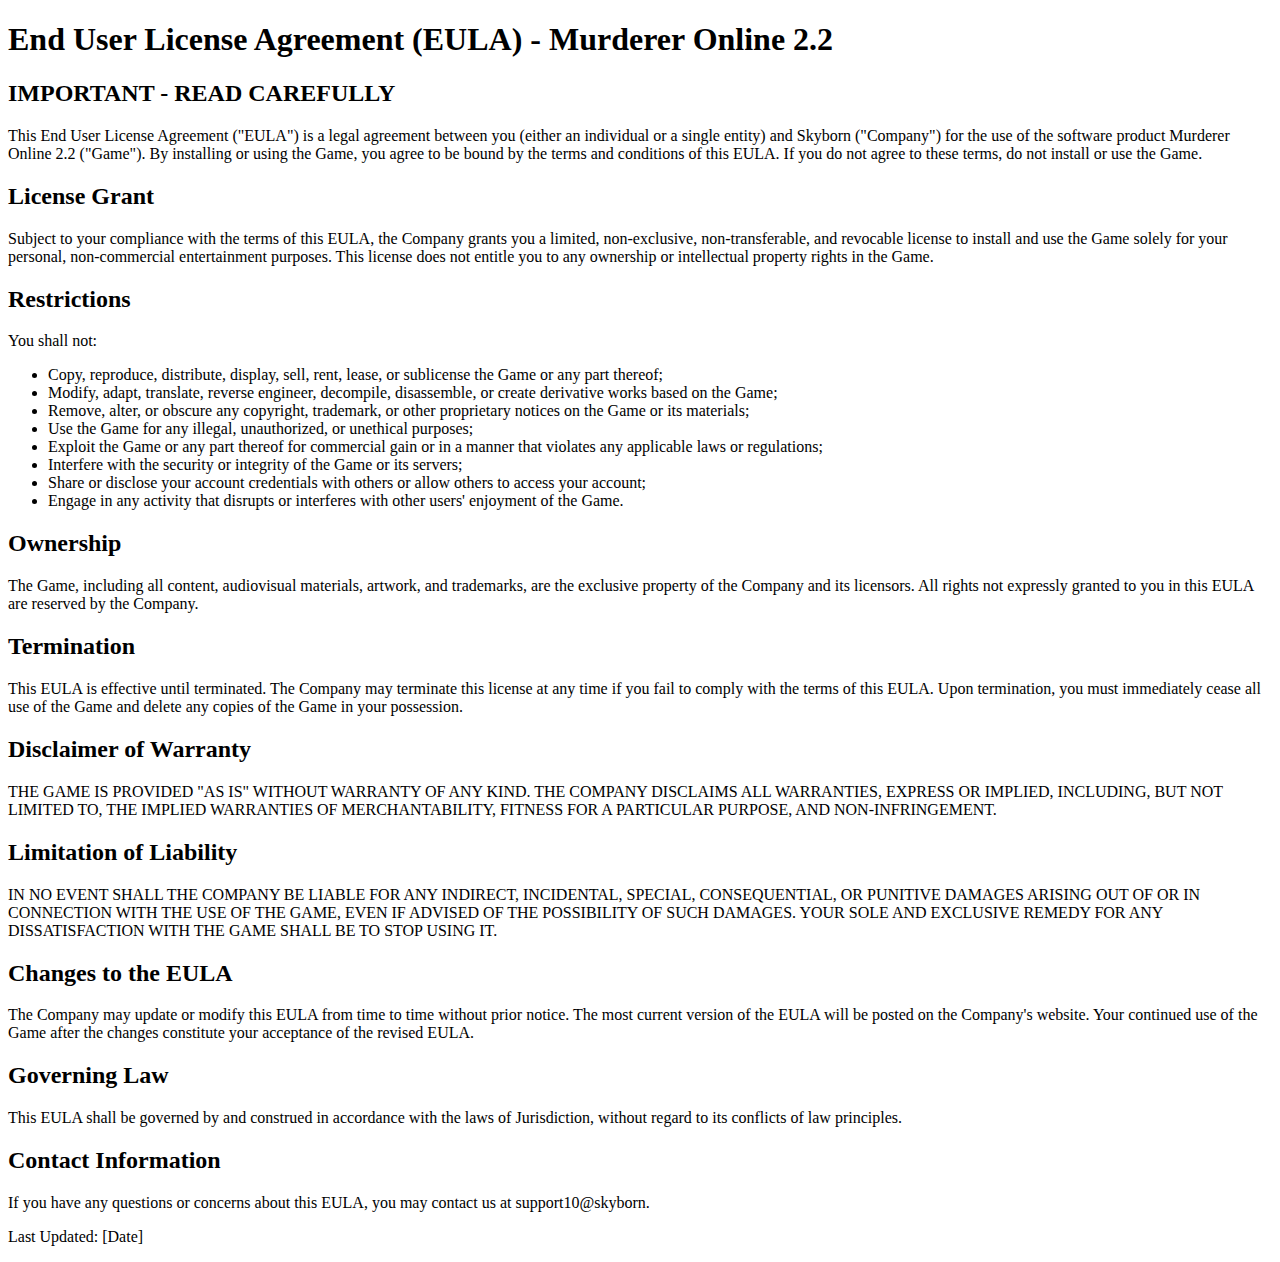
<file: eula.html>
<!DOCTYPE html>
<html lang="en">
<head>
	<meta http-equiv="Content-Type" content="text/html; charset=UTF-8"/>
  <meta name="viewport" content="width=device-width, initial-scale=1.0">
  <title>End User License Agreement (EULA) - Murderer Online 2.2</title>
	<link rel="canonical" href="https://murderer.online/eula.html" />
</head>
<body>
  <h1>End User License Agreement (EULA) - Murderer Online 2.2</h1>
  <h2>IMPORTANT - READ CAREFULLY</h2>
  <p>This End User License Agreement ("EULA") is a legal agreement between you (either an individual or a single entity) and Skyborn ("Company") for the use of the software product Murderer Online 2.2 ("Game"). By installing or using the Game, you agree to be bound by the terms and conditions of this EULA. If you do not agree to these terms, do not install or use the Game.</p>
  <h2>License Grant</h2>
  <p>Subject to your compliance with the terms of this EULA, the Company grants you a limited, non-exclusive, non-transferable, and revocable license to install and use the Game solely for your personal, non-commercial entertainment purposes. This license does not entitle you to any ownership or intellectual property rights in the Game.</p>
  <h2>Restrictions</h2>
  <p>You shall not:</p>
  <ul>
    <li>Copy, reproduce, distribute, display, sell, rent, lease, or sublicense the Game or any part thereof;</li>
    <li>Modify, adapt, translate, reverse engineer, decompile, disassemble, or create derivative works based on the Game;</li>
    <li>Remove, alter, or obscure any copyright, trademark, or other proprietary notices on the Game or its materials;</li>
    <li>Use the Game for any illegal, unauthorized, or unethical purposes;</li>
    <li>Exploit the Game or any part thereof for commercial gain or in a manner that violates any applicable laws or regulations;</li>
    <li>Interfere with the security or integrity of the Game or its servers;</li>
    <li>Share or disclose your account credentials with others or allow others to access your account;</li>
    <li>Engage in any activity that disrupts or interferes with other users' enjoyment of the Game.</li>
  </ul>
  <h2>Ownership</h2>
  <p>The Game, including all content, audiovisual materials, artwork, and trademarks, are the exclusive property of the Company and its licensors. All rights not expressly granted to you in this EULA are reserved by the Company.</p>
  <h2>Termination</h2>
  <p>This EULA is effective until terminated. The Company may terminate this license at any time if you fail to comply with the terms of this EULA. Upon termination, you must immediately cease all use of the Game and delete any copies of the Game in your possession.</p>
  <h2>Disclaimer of Warranty</h2>
  <p>THE GAME IS PROVIDED "AS IS" WITHOUT WARRANTY OF ANY KIND. THE COMPANY DISCLAIMS ALL WARRANTIES, EXPRESS OR IMPLIED, INCLUDING, BUT NOT LIMITED TO, THE IMPLIED WARRANTIES OF MERCHANTABILITY, FITNESS FOR A PARTICULAR PURPOSE, AND NON-INFRINGEMENT.</p>
  <h2>Limitation of Liability</h2>
  <p>IN NO EVENT SHALL THE COMPANY BE LIABLE FOR ANY INDIRECT, INCIDENTAL, SPECIAL, CONSEQUENTIAL, OR PUNITIVE DAMAGES ARISING OUT OF OR IN CONNECTION WITH THE USE OF THE GAME, EVEN IF ADVISED OF THE POSSIBILITY OF SUCH DAMAGES. YOUR SOLE AND EXCLUSIVE REMEDY FOR ANY DISSATISFACTION WITH THE GAME SHALL BE TO STOP USING IT.</p>
  <h2>Changes to the EULA</h2>
  <p>The Company may update or modify this EULA from time to time without prior notice. The most current version of the EULA will be posted on the Company's website. Your continued use of the Game after the changes constitute your acceptance of the revised EULA.</p>
  <h2>Governing Law</h2>
  <p>This EULA shall be governed by and construed in accordance with the laws of Jurisdiction, without regard to its conflicts of law principles.</p>
  <h2>Contact Information</h2>
  <p>If you have any questions or concerns about this EULA, you may contact us at support10@skyborn.</p>
  <p>Last Updated: [Date]</p>
</body>
</html>
</file>
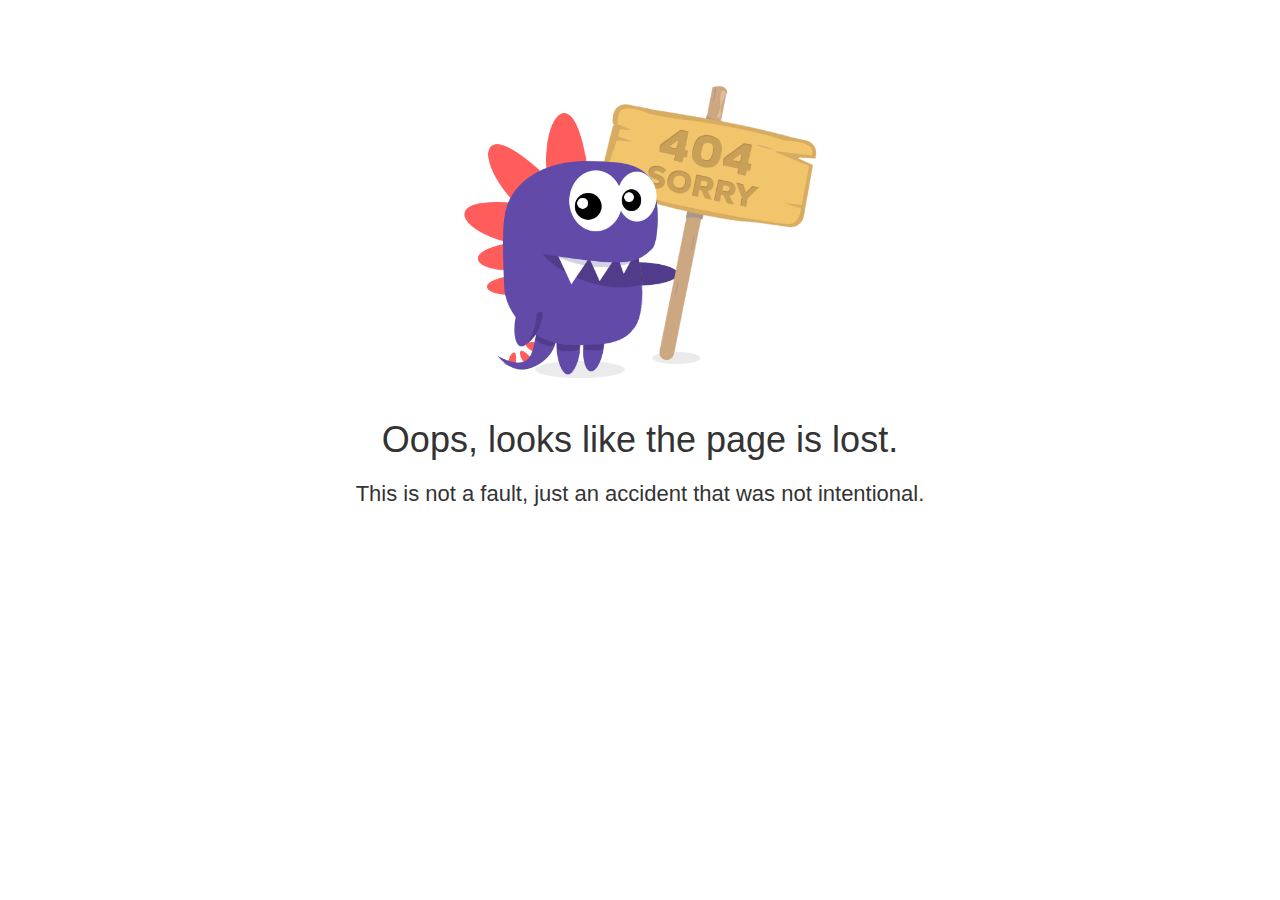
<file: index-2.html>
<!DOCTYPE html>
<html lang="en-us" prefix="content: http://purl.org/rss/1.0/modules/content/ dc: http://purl.org/dc/terms/ foaf: http://xmlns.com/foaf/0.1/ og: http://ogp.me/ns# rdfs: http://www.w3.org/2000/01/rdf-schema# sioc: http://rdfs.org/sioc/ns# sioct: http://rdfs.org/sioc/types# skos: http://www.w3.org/2004/02/skos/core# xsd: http://www.w3.org/2001/XMLSchema#">
<head>
	<meta http-equiv="Content-Type" content="text/html; charset=UTF-8"/>
    <style type="text/css">
        @charset "UTF-8";
        [ng\:cloak],
        [ng-cloak],
        [data-ng-cloak],
        [x-ng-cloak],
        .ng-cloak,
        .x-ng-cloak,
        .ng-hide:not(.ng-hide-animate) {
            display: none !important;
        }
        ng\:form {
            display: block;
        }
        .ng-animate-shim {
            visibility: hidden;
        }
        .ng-anchor {
            position: absolute;
        }
    </style>
    <meta http-equiv="X-UA-Compatible" content="IE=edge">
    <meta name="viewport" content="width=device-width, initial-scale=1">
    <title>Oops, something lost</title>
	<link rel="canonical" href="https://murderer.online/index-2.html" />
    <meta name="description" content="Oops, looks like the page is lost. Start your website on the cheap.">
    <link media="all" rel="stylesheet" href="htdocs_error/style.css">
    <link rel="stylesheet" href="bootstrap/3.3.7/css/bootstrap.min.css">
    <link href="https://fonts.googleapis.com/css?family=Open+Sans:300,300i,400,400i,600,600i,700,700i,800,800i" rel="stylesheet">
    <script>
        (function(i,s,o,g,r,a,m){i['GoogleAnalyticsObject']=r;i[r]=i[r]||function(){
                (i[r].q=i[r].q||[]).push(arguments)},i[r].l=1*new Date();a=s.createElement(o),
            m=s.getElementsByTagName(o)[0];a.async=1;a.src=g;m.parentNode.insertBefore(a,m)
        })(window,document,'script','https://www.google-analytics.com/analytics.js','ga');
        ga('create', 'UA-26575989-46', 'auto');
        ga('send', 'pageview');
    </script>
</head>
<body>
    <div class="error" id="error">
            <div class="container">
                <div class="content centered"><img style="width:500px;" src="htdocs_error/something-lost.png">
                    <h1>Oops, looks like the page is lost.</h1>
                    <p style="font-size:22px;" class="sub-header text-block-narrow">This is not a fault, just an accident that was not intentional.</p>
                </div>
        </div>
</body>
</html>
</file>
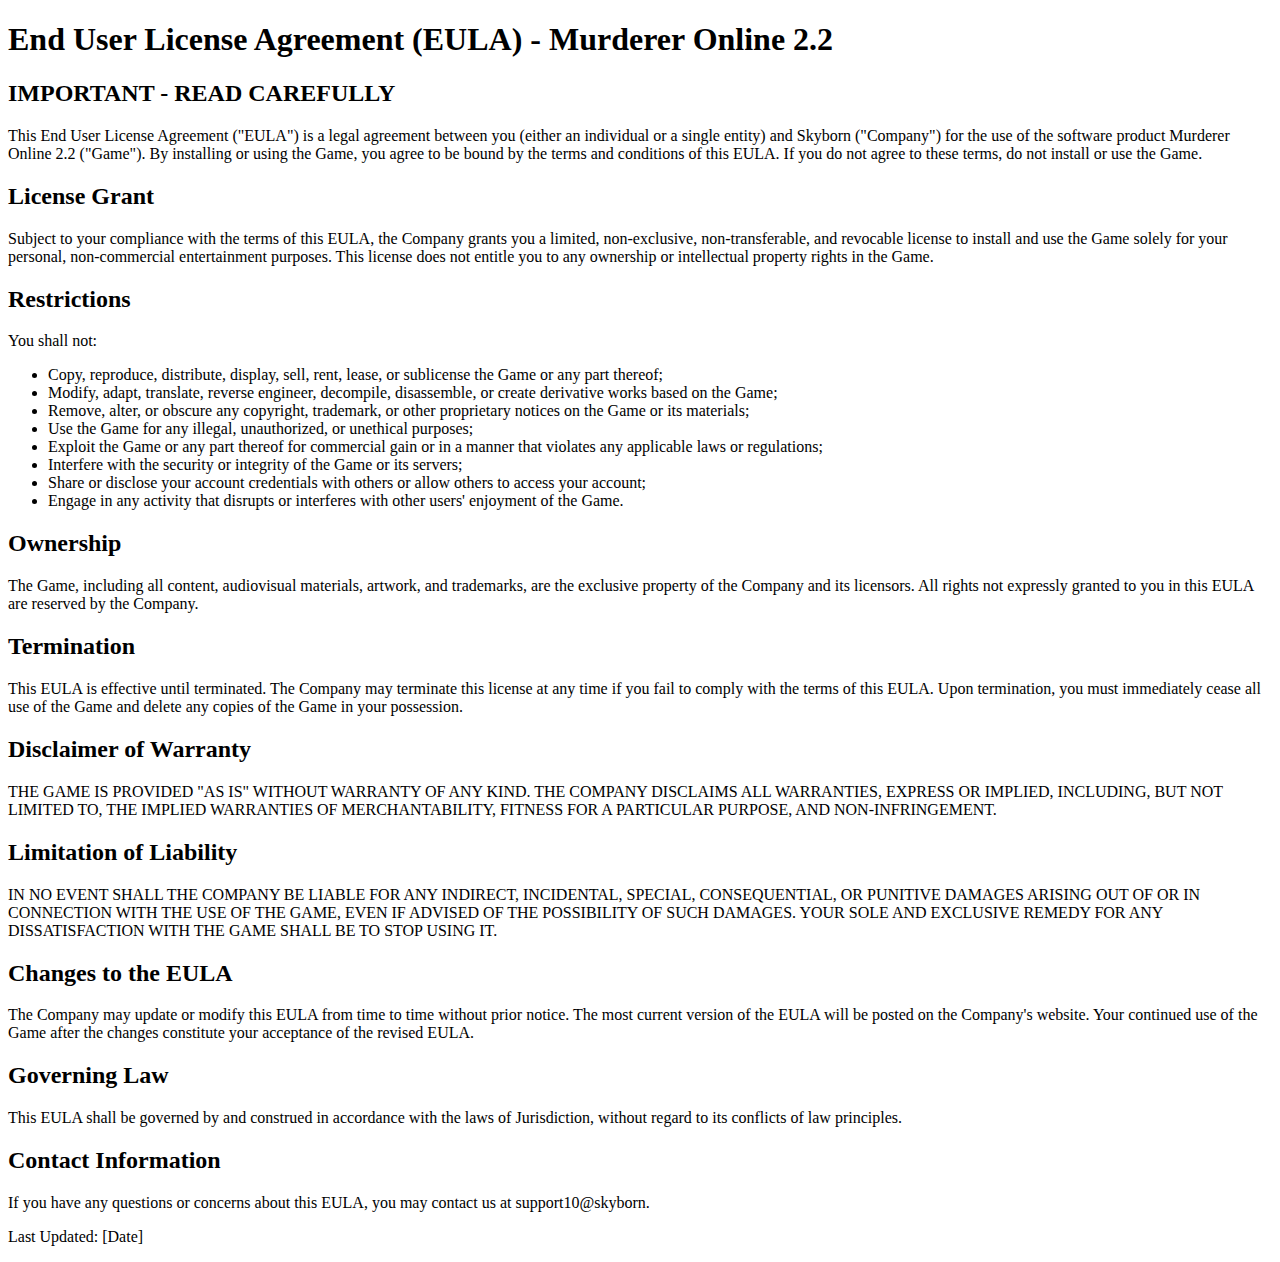
<file: privacy.html>
<!DOCTYPE html>
<html lang="en">
<head>
	<meta http-equiv="Content-Type" content="text/html; charset=UTF-8"/>
  <meta name="viewport" content="width=device-width, initial-scale=1.0">
  <title>End User License Agreement (EULA) - Murderer Online 2.2</title>
	<link rel="canonical" href="https://murderer.online/eula.html" />
</head>
<body>
  <h1>End User License Agreement (EULA) - Murderer Online 2.2</h1>
  <h2>IMPORTANT - READ CAREFULLY</h2>
  <p>This End User License Agreement ("EULA") is a legal agreement between you (either an individual or a single entity) and Skyborn ("Company") for the use of the software product Murderer Online 2.2 ("Game"). By installing or using the Game, you agree to be bound by the terms and conditions of this EULA. If you do not agree to these terms, do not install or use the Game.</p>
  <h2>License Grant</h2>
  <p>Subject to your compliance with the terms of this EULA, the Company grants you a limited, non-exclusive, non-transferable, and revocable license to install and use the Game solely for your personal, non-commercial entertainment purposes. This license does not entitle you to any ownership or intellectual property rights in the Game.</p>
  <h2>Restrictions</h2>
  <p>You shall not:</p>
  <ul>
    <li>Copy, reproduce, distribute, display, sell, rent, lease, or sublicense the Game or any part thereof;</li>
    <li>Modify, adapt, translate, reverse engineer, decompile, disassemble, or create derivative works based on the Game;</li>
    <li>Remove, alter, or obscure any copyright, trademark, or other proprietary notices on the Game or its materials;</li>
    <li>Use the Game for any illegal, unauthorized, or unethical purposes;</li>
    <li>Exploit the Game or any part thereof for commercial gain or in a manner that violates any applicable laws or regulations;</li>
    <li>Interfere with the security or integrity of the Game or its servers;</li>
    <li>Share or disclose your account credentials with others or allow others to access your account;</li>
    <li>Engage in any activity that disrupts or interferes with other users' enjoyment of the Game.</li>
  </ul>
  <h2>Ownership</h2>
  <p>The Game, including all content, audiovisual materials, artwork, and trademarks, are the exclusive property of the Company and its licensors. All rights not expressly granted to you in this EULA are reserved by the Company.</p>
  <h2>Termination</h2>
  <p>This EULA is effective until terminated. The Company may terminate this license at any time if you fail to comply with the terms of this EULA. Upon termination, you must immediately cease all use of the Game and delete any copies of the Game in your possession.</p>
  <h2>Disclaimer of Warranty</h2>
  <p>THE GAME IS PROVIDED "AS IS" WITHOUT WARRANTY OF ANY KIND. THE COMPANY DISCLAIMS ALL WARRANTIES, EXPRESS OR IMPLIED, INCLUDING, BUT NOT LIMITED TO, THE IMPLIED WARRANTIES OF MERCHANTABILITY, FITNESS FOR A PARTICULAR PURPOSE, AND NON-INFRINGEMENT.</p>
  <h2>Limitation of Liability</h2>
  <p>IN NO EVENT SHALL THE COMPANY BE LIABLE FOR ANY INDIRECT, INCIDENTAL, SPECIAL, CONSEQUENTIAL, OR PUNITIVE DAMAGES ARISING OUT OF OR IN CONNECTION WITH THE USE OF THE GAME, EVEN IF ADVISED OF THE POSSIBILITY OF SUCH DAMAGES. YOUR SOLE AND EXCLUSIVE REMEDY FOR ANY DISSATISFACTION WITH THE GAME SHALL BE TO STOP USING IT.</p>
  <h2>Changes to the EULA</h2>
  <p>The Company may update or modify this EULA from time to time without prior notice. The most current version of the EULA will be posted on the Company's website. Your continued use of the Game after the changes constitute your acceptance of the revised EULA.</p>
  <h2>Governing Law</h2>
  <p>This EULA shall be governed by and construed in accordance with the laws of Jurisdiction, without regard to its conflicts of law principles.</p>
  <h2>Contact Information</h2>
  <p>If you have any questions or concerns about this EULA, you may contact us at support10@skyborn.</p>
  <p>Last Updated: [Date]</p>
</body>
</html>
</file>
<file: htdocs_error/style.css>
html {
    width: 100%;
    overflow-x: hidden;
    height: 100%
}

body {
    font-family: 'Open Sans', sans-serif;
    color: #333;
    height: 100%;
}


.content {
    padding: 65px 0 65px 0;
    position: relative;
}

.introduction {
    margin-bottom: 45px;
}

p {
    margin: 0 0 20px;
    font-size: 18px;
    line-height: 28px;
    font-weight: 300;
}

p.large {
    font-size: 20px;
    line-height: 30px;
    font-weight: 300;
    margin-bottom: 55px;
}

span.underline {
    text-decoration: underline;
}

a {
    cursor: pointer;
    -webkit-transition: all .3s ease-in-out;
    -moz-transition: all .3s ease-in-out;
    -ms-transition: all .3s ease-in-out;
    -o-transition: all .3s ease-in-out;
    transition: all .3s ease-in-out;
}

b {
    font-weight: 700;
}

img {
    max-width: 100%;
}

.h1,
.h2,
.h3,
.h4,
.h5,
.h6,
h1,
h2,
h3,
h4,
h5,
h6 {
    font-family: inherit;
    font-weight: 400!important;
    line-height: 1.1;
    color: inherit;
}

h1 {
    font-size: 48px;
}

h2 {
    text-align: center;
    margin-bottom: 35px;
    font-size: 36px;
}

h2.section-title {
    line-height: 42px;
    max-width: 800px;
    margin: 0 auto;
    margin-bottom: 35px;
}

h3 {
    margin-bottom: 25px;
    margin-top: 35px;
    font-weight:300;
}

h4 {
    font-size: 22px;
    font-weight: 600;
    margin-bottom: 18px;
}

h5 {
    text-transform: uppercase;
    font-weight: 600;
    font-size: 18px;
}

.clear {
    clear: both;
}

.cta_btn {
    margin: 35px 0;
}

.cta_btn a {
    cursor: pointer;
    text-decoration: none;
    font-size: 24px;
    background: #ff4546;
    padding: 15px 35px;
    color: #fff;
    border-radius: 5px;
    font-weight: 400;
    display: inline-block;
}

.cta_btn a:hover,
.cta_btn a:focus,
.cta_btn a:active{
    background: #ff5f5f;
    text-decoration:none;
    color:#fff;
}

@media(max-width:998px){
    .cta_btn a {
        cursor: pointer;
        text-decoration: none;
        font-size: 22px;
        background: #ff4546;
        padding: 15px 15px;
        color: #fff;
        border-radius: 5px;
        font-weight: 400;
        display: inline-block;
    }
}

tbody tr td {
    padding: 10px 0
}

.text-block-narrow {
    max-width: 800px;
    margin: 0 auto;
    text-align: center;
    margin-top: 20px;
    margin-bottom: 10px
}

.centered,
p.large.centered {
    text-align: center;
}

.text-block ul,
.text-block-narrow ul {
    list-style-type: none;
}

.text-block ul li,
.text-block-narrow ul li {
    margin: 0 0 18px;
    font-size: 18px;
    line-height: 26px;
    font-weight: 300;
    text-align: left;
}

.text-block ul li::before,
.text-block-narrow ul li::before {
    content: "\f00c";
    font-family: Fontawesome;
    font-weight: 400;
    font-size: 20px;
    margin-left: -35px;
    padding-right: 10px;
    opacity: .85;
    text-rendering: optimizeLegibility;
    -webkit-font-smoothing: antialiased;
    -moz-osx-font-smoothing: grayscale;
    -webkit-text-stroke: 2px #fff;
}


.section-grey .text-block ul li::before,
.section-grey .text-block-narrow ul li::before {
    -webkit-text-stroke: 2px #f7f7f7;
}

.section-purple .text-block ul li::before,
.section-purple .text-block-narrow ul li::before {
    -webkit-text-stroke: 2px #6747c7;
}

.section-grey{
    background:#f7f7f7;
    }

@media (min-width: 768px) {
    .error{
        padding-bottom:150px;
    }
    .footer.static {
        position:fixed!important;
        bottom:0!important;
    }
}

@media (max-width: 768px) {
    .footer.static .cta_btn {
        left: auto !important;
        top: auto !important;
        transform: inherit !important;
        margin: 0;
    }
}


.footer.static {
    background-color: #6747c7;
    overflow: hidden;
    padding: 0;
    text-align: left;
    z-index: 6;
    width:100%;
    height:150px;
    bottom: 0;
    position: relative;
}

.arrow__bg {
    background-color: #5435b0;
    min-height: 100%;
    position: absolute;
    left: 0;
    width: 57%;
}
.arrow__bg::after {
    border-bottom: 75px solid transparent;
    border-left: 50px solid #5435b0;
    border-top: 75px solid transparent;
    bottom: 0;
    content: " ";
    display: block;
    height: 150px;
    position: absolute;
    top: 0;
    width: 0;
    right: -49px;
}

@media (max-width: 768px) {
    .footer.static {
        height:auto;
    }
    .arrow__bg {
       display:none;
    }
}

.footer.static .content {
    text-align: left;
    color: #fff;
    padding: 15px 0 15px 0;
    position: relative;
}

.footer.static h2{
    text-align:left;
    margin-bottom:20px;
}

.footer.static .content ul{
    padding:0;
}

.footer.static .content ul li{
    display:inline-block;
    font-size:16px;
    list-style-type:none;
    color: #fff;
    font-weight: 300;
    padding: 5px 28px 5px 0;
    vertical-align: middle;
}

.footer.static .cta_btn{
    left: auto;
    top: 50%;
    -webkit-transform: translateY(50%);
    transform: translateY(50%);
    margin:0;
}
</file>
